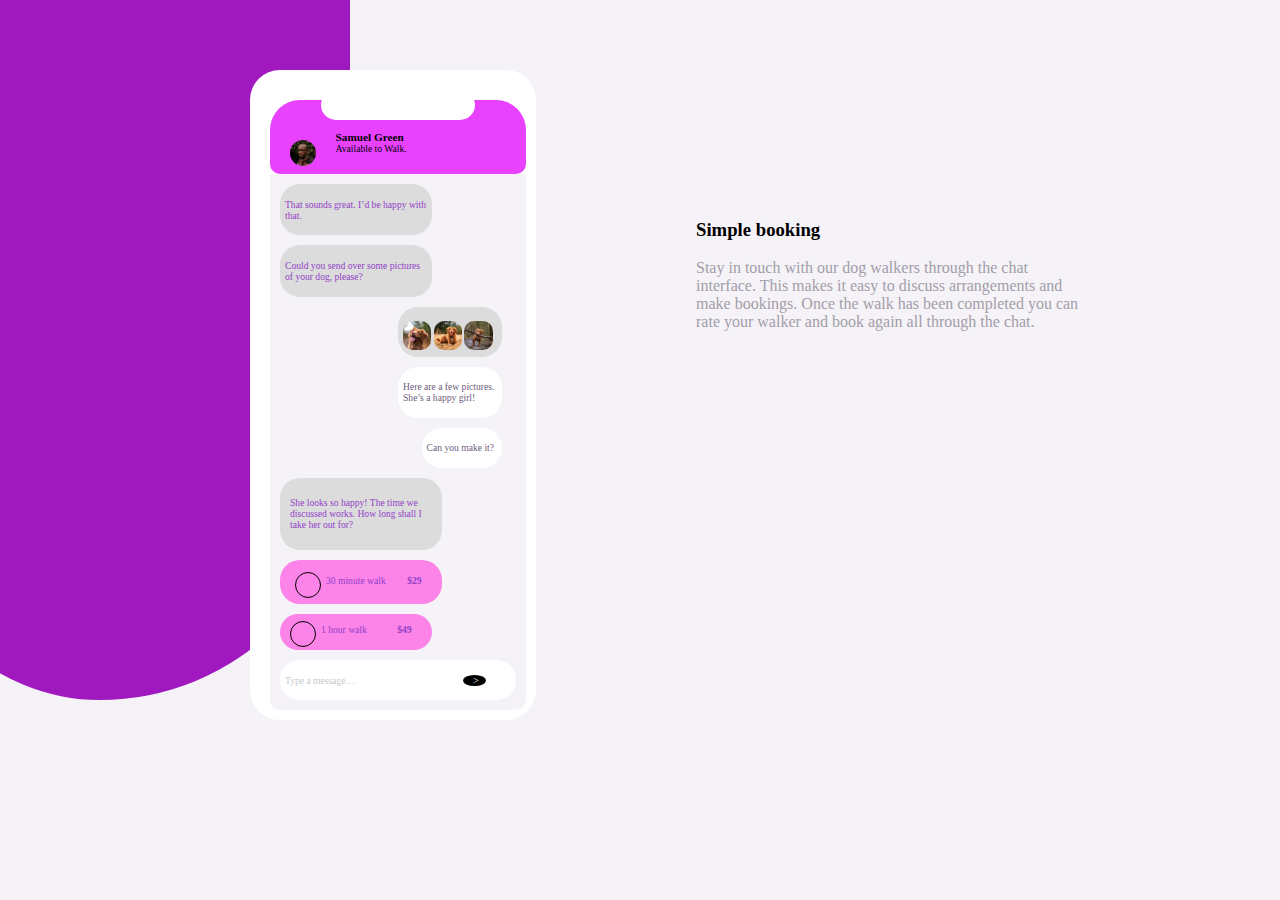
<file: index.html>
<!DOCTYPE html>
<html lang="en">
<head>
    <meta charset="UTF-8">
    <meta name="viewport" content="width=device-width, initial-scale=1.0">
    <link rel="icon" href="favicon-32x32.png">
    <link rel="stylesheet" href="styles.css">
    <title>work one</title>
</head>
<body>
    <div class="left-margin">

    </div>
    <div class="mobile">
        <div class="invisible">

        </div>
      
        <div class="top-mobile">
            <div class="img-txt">
                <img class="avatar-img" src="avatar.jpg" alt="">
                <h3 class="txt-0">Samuel Green </h3>
                <p class="txt">Available to Walk.</p>
            </div>
        </div>
        <div class="mobile-inside">
            
            <div class="txt-1">
                <p class="">That sounds great. I’d be happy with that.</p>
            </div>
            <div class="txt-2">
                <p class="">Could you send over some pictures of your dog, please?</p>
            </div>
            <div class="txt-3">
                <p class=""></p>
                <img class="dog-img" src="dog-image-1.jpg" alt="">
               <img  class="dog-img"src="dog-image-2.jpg" alt="">
               <img  class="dog-img" src="dog-image-3.jpg" alt="">
            </div>
            <div class="txt-4">
                <p class="">Here are a few pictures. She’s a happy girl!</p>
            </div>
            <div class="txt-5">
                <p class="">Can you make it?</p>
            </div>
            <div class="txt-6">
                <p class="">She looks so happy! The time we discussed works. How long  shall I take her out for?</p>
            </div>
            <div class="txt-7">
                <span class="circle"></span>
                <p class="txt-7-p">30 minute walk <strong class="dolar">$29</strong></p>
            </div>
            <div class="txt-8">
                <span class="circle"></span>
                <p class="txt-8-p">1 hour walk <strong class="dolar">$49</strong></p>
            </div>
            <div class="bottom-mobile">
                <p class="placeholder">Type a message…<span class="angle">></span></p>
            </div>
        </div>

    </div>
    <div class="right-margin">
        <h3>Simple booking</h3>
        <p class="p">
          Stay in touch with our dog walkers through the chat interface. This makes it easy to 
          discuss arrangements and make bookings. Once the walk has been completed you can rate 
          your walker and book again all through the chat.
        </p>
    </div>
</body>
</html>
</file>
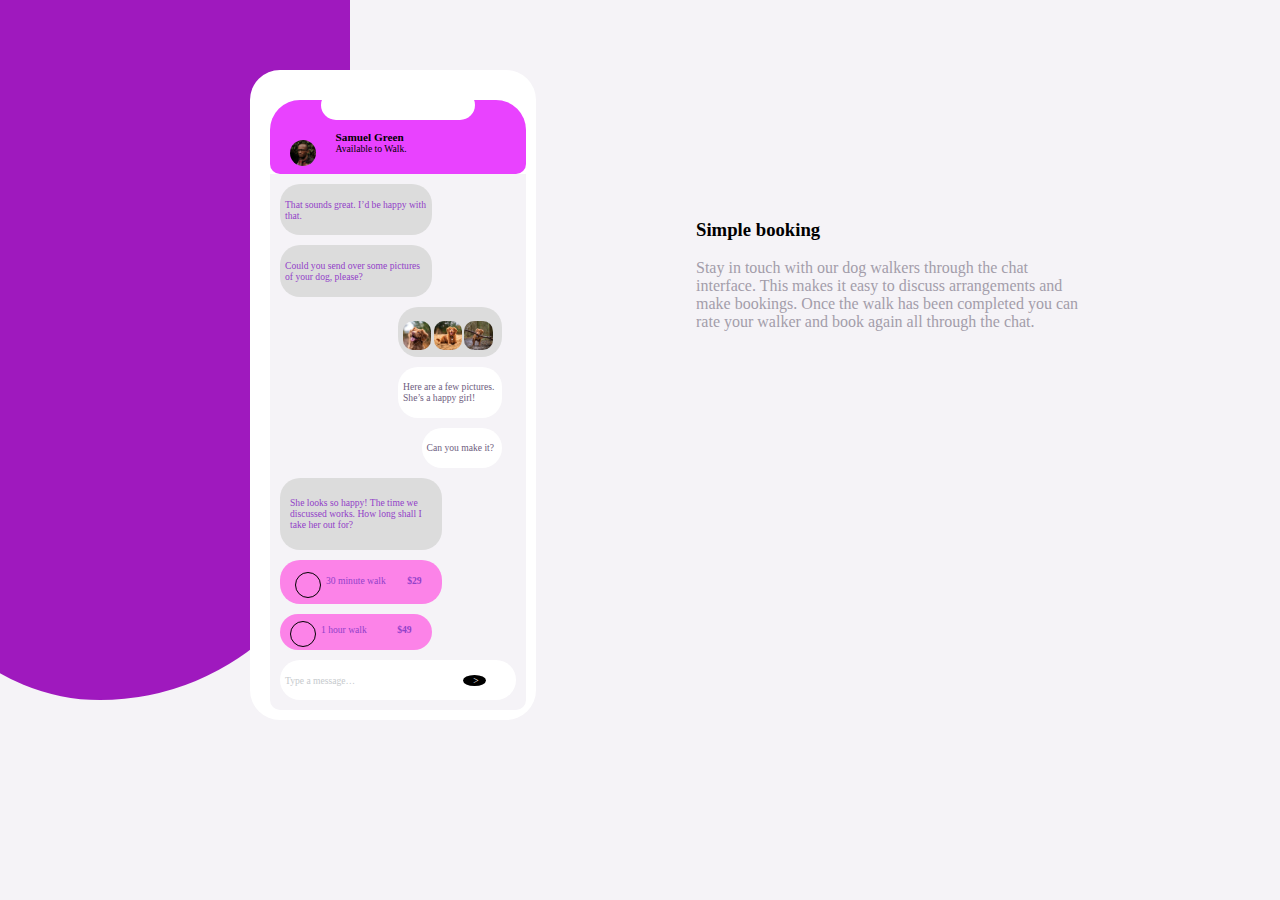
<file: indexo.html>
<!DOCTYPE html>
<html lang="en">
<head>
    <meta charset="UTF-8">
    <meta name="viewport" content="width=device-width, initial-scale=1.0">
    <link rel="icon" href="favicon-32x32.png">
    <link rel="stylesheet" href="styles.css">
    <title>work one</title>
</head>
<body>
    <div class="left-margin">

    </div>
    <div class="mobile">
        <div class="invisible">

        </div>
      
        <div class="top-mobile">
            <div class="img-txt">
                <img class="avatar-img" src="avatar.jpg" alt="">
                <h3 class="txt-0">Samuel Green </h3>
                <p class="txt">Available to Walk.</p>
            </div>
        </div>
        <div class="mobile-inside">
            
            <div class="txt-1">
                <p class="">That sounds great. I’d be happy with that.</p>
            </div>
            <div class="txt-2">
                <p class="">Could you send over some pictures of your dog, please?</p>
            </div>
            <div class="txt-3">
                <p class=""></p>
                <img class="dog-img" src="dog-image-1.jpg" alt="">
               <img  class="dog-img"src="dog-image-2.jpg" alt="">
               <img  class="dog-img" src="dog-image-3.jpg" alt="">
            </div>
            <div class="txt-4">
                <p class="">Here are a few pictures. She’s a happy girl!</p>
            </div>
            <div class="txt-5">
                <p class="">Can you make it?</p>
            </div>
            <div class="txt-6">
                <p class="">She looks so happy! The time we discussed works. How long  shall I take her out for?</p>
            </div>
            <div class="txt-7">
                <span class="circle"></span>
                <p class="txt-7-p">30 minute walk <strong class="dolar">$29</strong></p>
            </div>
            <div class="txt-8">
                <span class="circle"></span>
                <p class="txt-8-p">1 hour walk <strong class="dolar">$49</strong></p>
            </div>
            <div class="bottom-mobile">
                <p class="placeholder">Type a message…<span class="angle">></span></p>
            </div>
        </div>

    </div>
    <div class="right-margin">
        <h3>Simple booking</h3>
        <p class="p">
          Stay in touch with our dog walkers through the chat interface. This makes it easy to 
          discuss arrangements and make bookings. Once the walk has been completed you can rate 
          your walker and book again all through the chat.
        </p>
    </div>
</body>
</html>
</file>
<file: styles.css>
body{
    margin:0;
    overflow: auto;
    position: relative;
    background-color: hsl(270, 20%, 96%);
    font-size:60%;
}
.left-margin{
    background-color: hsl(289, 77%, 42%);
    height:700px;
    width:450px;
    border-radius:0 0 250px 200px;
    position: relative;
    right: 100px;

}
.mobile{
    border-radius: 30px;
    background-color: white;
    padding: 0 10px 10px 20px;
    position: absolute;
    top: 70px;
    left:250px;
    margin: 0 0 50px 0;
    
    width:20%;
   
}
.mobile-inside{
    position:relative;
    margin-top: 0;
    background-color: hsl(270, 20%, 96%);
    padding: 10px;
    border-radius: 0 0 10px 10px;
    
 


}
.top-mobile{
    background-color: hsl(293, 100%, 63%) ;
    border-radius: 30px 30px 10px 10px;

}
hr{
    border-style: none none none dotted;
    height: 10px;
    display: inline-block;
    
}
.avatar-img{
    border-radius: 100%;
    width:10%;
    float: left;
    padding:20px
    
}
   

.img-txt{
    padding-top:20px;
    padding-bottom: 20px;
    
}
.txt{
    margin-top: 0px;
    margin-bottom: 0px;
}
.txt-0{
    margin-bottom: 0px;
}
.invisible{
    
    border-radius:20px;
    width: 60%;
    margin:0 auto 0 auto;
    height: 30px;
    background-color: white;
    position: relative;
    top:20px;
}
.txt-1{
    width:60%;
    border-radius:20px;
    background-color: gainsboro;
    padding:5px;
    margin-top: 0;
    
    color:hsl(276, 55%, 52%);

}
.txt-2{
    width:60%;
    border-radius:20px;
    background-color: gainsboro;
    padding:5px;
    margin-top: 10px;
    
    color:hsl(276, 55%, 52%);

}
.txt-3{
    width:40%;
    border-radius:20px;
    background-color: gainsboro;
    padding:5px;
    margin-top: 10px;
  position: relative;
  left: 50%;
  color:hsl(271, 15%, 43%);
   
}
.dog-img{
    border-radius: 10px;
    width:30%;
   
}
.p{
  color:  hsl(270, 7%, 64%);
}
.txt-4{
    width:40%;
    border-radius:20px;
    background-color: white;
    padding:5px;
    margin-top: 10px;
    position: relative;
  left: 50%;
  color:hsl(271, 15%, 43%);
   
   
}
.txt-5{
    width:30%;
    border-radius:20px;
    background-color: white;
    padding:5px;
    margin-top: 10px;
    position: relative;
   left: 60%;
   color:hsl(271, 15%, 43%);
    
}
.txt-6{
    width:60%;
    border-radius:20px;
    background-color: gainsboro;
    padding:10px;
    margin-top: 10px;
    color:hsl(276, 55%, 52%);
}
.txt-7{
    width: 60%;
    border-radius: 20px;
    background-color: hsl(310, 95%, 75%);
    padding: 10px;
    margin-top: 10px;
    position: relative;
    color:hsl(276, 55%, 52%);
}
.txt-8{
    width:60%;
    border-radius:20px;
    background-color: hsl(310, 95%, 75%);
    padding:5px;
    margin-top: 10px;
    position: relative;
    color:hsl(276, 55%, 52%);
}
.bottom-mobile{
  
    border-radius:20px;
    background-color: white;
    padding:5px;
    margin-top: 10px;
    padding: 5px;
   
    
}
.dolar{
    position: absolute;
    right:20px
}
.angle{
    background-color:black;
    width:5%;
    border-radius:100%;
    display: inline-block;
    position: absolute;
    right:40px;
    color:white;
    padding-left:10px;
}
.circle{
    border-radius: 100%;
    display: block;
    width:10px;
    height: 10px;
    border:solid 1px black;
    background-color: hsl(310, 95%, 75%);
    padding: 7px;
    margin: 2px 5px 3px 5px;
    float: left;
}
.placeholder{
   color: hsl(206, 6%, 79%);
}
.txt-7-p{
    margin-top: 5px;
    margin-bottom: 8px;
}
.txt-8-p{
    margin-top: 5px;
    margin-bottom: 10px;
}
.right-margin{
    width:30%;
    position: absolute;
    top:200px;
    right: 200px;
    font-size: 16px;
}
@media screen and (max-width:1000px){

    .mobile{
        border-radius: 30px;
        background-color: white;
        padding: 0 10px 10px 20px;
        position: absolute;
        top: 70px;
        left:100px;
        margin-top: 0;
        
        width:50%;
    }
    .right-margin{
        width:50%;
    position: relative;
        left: 100px;
        font-size: 16px;
        margin-bottom: 20px;
        text-align:center;
    }
}
</file>
